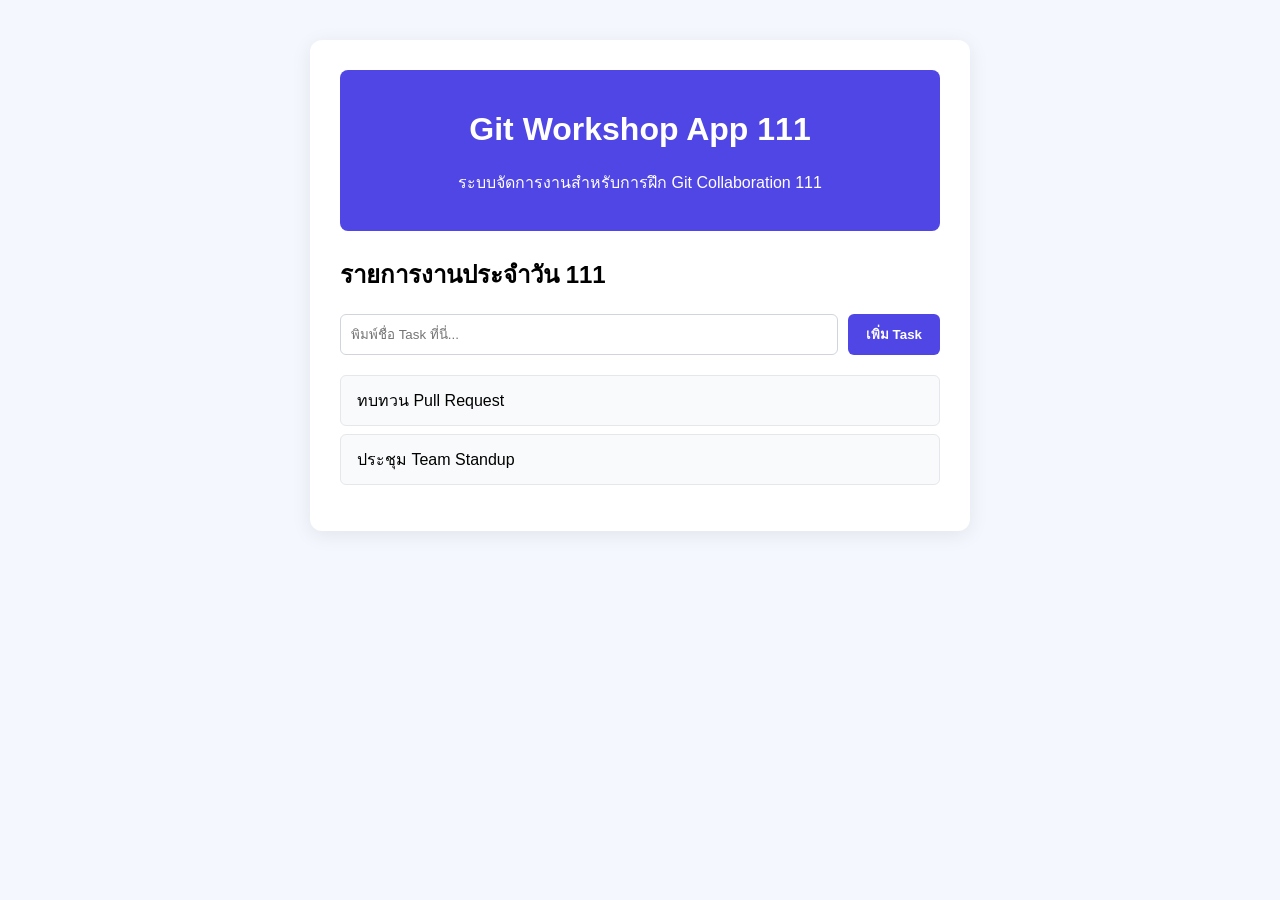
<file: index.html>
<!DOCTYPE html>
<html lang="th">
<head>
    <meta charset="UTF-8">
    <meta name="viewport" content="width=device-width, initial-scale=1.0">
    <title>Git Conflict Workshop App+++ 11111</title>
    <link rel="stylesheet" href="styles.css">
</head>
<body>
    <div class="container">
        <!-- 
            [CONFLICT POINT 1: HTML] 
            ให้ Student A เปลี่ยน <h1> เป็น: <h1>🚀 Pro Dev Dashboard</h1>
            ให้ Student B เปลี่ยน <h1> เป็น: <h1>⚡ Agile Workspace 2026</h1>
        -->
        <header>
            <h1 id="app-title">Git Workshop App 111</h1>
            <p id="app-desc">ระบบจัดการงานสำหรับการฝึก Git Collaboration 111</p>
        </header>

        <section class="card">
            <h2>รายการงานประจำวัน 111</h2>
            <div class="input-group">
                <input type="text" id="task-input" placeholder="พิมพ์ชื่อ Task ที่นี่...">
                <button id="add-btn">เพิ่ม Task</button>
            </div>
            <ul id="task-list">
                <!-- 
                    [CONFLICT POINT 2: HTML] 
                    ให้ Student A เพิ่ม <li> ต่อท้าย: <li>ทำความสะอาด Code Base มาก</li>
                    ให้ Student B เพิ่ม <li> ต่อท้าย: <li>เขียน Unit Test</li>
                -->
                <li>ทบทวน Pull Request</li>
                <li>ประชุม Team Standup</li>
            </ul>
        </section>
    </div>

    <script src="app.js"></script>
</body>
</html>
</file>
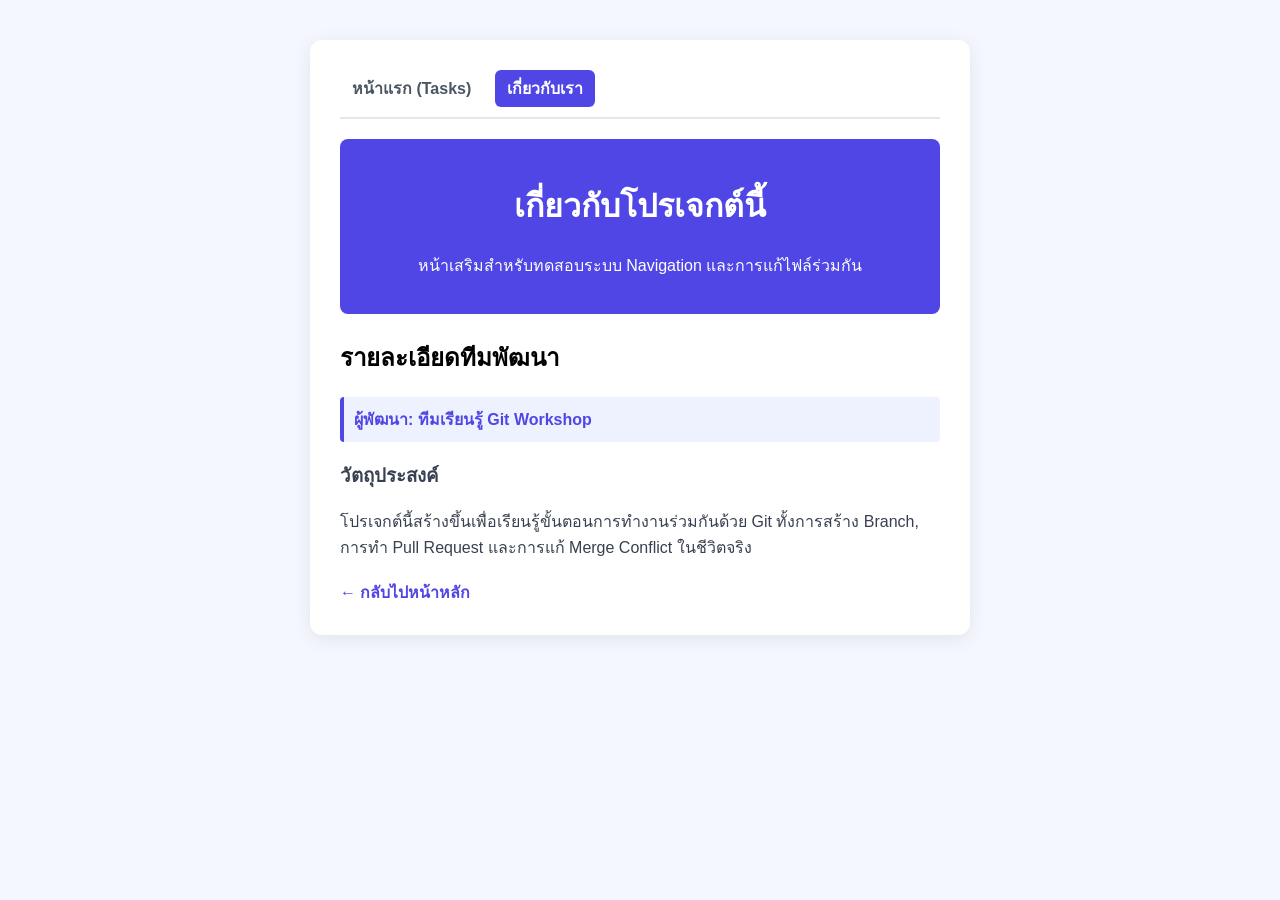
<file: about.html>
<!DOCTYPE html>
<html lang="th">
<head>
    <meta charset="UTF-8">
    <meta name="viewport" content="width=device-width, initial-scale=1.0">
    <title>เกี่ยวกับเรา - Git Workshop App</title>
    <!-- ใช้ไฟล์ CSS ร่วมกับหน้า index.html -->
    <link rel="stylesheet" href="styles.css">
</head>
<body>
    <div class="container">
        <!-- เมนู Navigation สำหรับลิงก์ข้ามหน้า -->
        <nav class="nav-bar">
            <a href="index.html">หน้าแรก (Tasks)</a>
            <a href="about.html" class="active">เกี่ยวกับเรา</a>
        </nav>

        <header>
            <h1>เกี่ยวกับโปรเจกต์นี้</h1>
            <p>หน้าเสริมสำหรับทดสอบระบบ Navigation และการแก้ไฟล์ร่วมกัน</p>
        </header>

        <section class="card">
            <h2>รายละเอียดทีมพัฒนา</h2>
            
            <!-- 
                [CONFLICT POINT 7: HTML (about.html)]
                ให้ Student A เพิ่มข้อมูลตัวเอง: <p class="author">ผู้พัฒนา: Student A (Frontend Lead)</p>
                ให้ Student B เพิ่มข้อมูลตัวเอง: <p class="author">ผู้พัฒนา: Student B (DevOps Specialist)</p>
            -->
            <p class="author">ผู้พัฒนา: ทีมเรียนรู้ Git Workshop</p>

            <article class="info-box">
                <h3>วัตถุประสงค์</h3>
                <p>โปรเจกต์นี้สร้างขึ้นเพื่อเรียนรู้ขั้นตอนการทำงานร่วมกันด้วย Git ทั้งการสร้าง Branch, การทำ Pull Request และการแก้ Merge Conflict ในชีวิตจริง</p>
            </article>

            <div style="margin-top: 20px;">
                <a href="index.html" class="btn-link">← กลับไปหน้าหลัก</a>
            </div>
        </section>
    </div>
</body>
</html>
</file>
<file: styles.css>
body {
  font-family: "Segoe UI", Tahoma, Geneva, Verdana, sans-serif;
  background-color: #f4f7fe;
  margin: 0;
  padding: 40px 20px;
}

.container {
  max-width: 600px;
  margin: 0 auto;
  background: #ffffff;
  padding: 30px;
  border-radius: 12px;
  box-shadow: 0 4px 20px rgba(0, 0, 0, 0.08);
}

/* 
    [CONFLICT POINT 3: CSS] 
    ให้ Student A เปลี่ยน background ของ header เป็น: #2563eb (สีน้ำเงิน)
    ให้ Student B เปลี่ยน background ของ header เป็น: #16a34a (สีเขียว)
*/
header {
  background-color: #4f46e5;
  color: white;
  padding: 20px;
  border-radius: 8px;
  text-align: center;
  margin-bottom: 24px;
}

/* 
    [CONFLICT POINT 4: CSS] 
    ให้ Student A เปลี่ยน background ของ button เป็น: #f59e0b (สีส้ม)
    ให้ Student B เปลี่ยน background ของ button เป็น: #dc2626 (สีแดง)
*/
button {
  background-color: #4f46e5;
  color: white;
  border: none;
  padding: 10px 18px;
  border-radius: 6px;
  cursor: pointer;
  font-weight: bold;
}

button:hover {
  opacity: 0.9;
}

.input-group {
  display: flex;
  gap: 10px;
  margin-bottom: 20px;
}

input[type="text"] {
  flex: 1;
  padding: 10px;
  border: 1px solid #d1d5db;
  border-radius: 6px;
}

ul {
  list-style: none;
  padding: 0;
}

li {
  padding: 12px 16px;
  background: #f9fafb;
  border: 1px solid #e5e7eb;
  margin-bottom: 8px;
  border-radius: 6px;
}

/* -----------------------------------
   ส่วนที่เพิ่มสำหรับระบบ Multi-page (Nav & Links)
----------------------------------- */

.nav-bar {
  display: flex;
  gap: 12px;
  margin-bottom: 20px;
  border-bottom: 2px solid #e5e7eb;
  padding-bottom: 10px;
}

.nav-bar a {
  text-decoration: none;
  color: #4b5563;
  font-weight: 600;
  padding: 6px 12px;
  border-radius: 6px;
  transition: background-color 0.2s;
}

.nav-bar a:hover {
  background-color: #f3f4f6;
  color: #4f46e5;
}

.nav-bar a.active {
  background-color: #4f46e5;
  color: #ffffff;
}

.author {
  font-weight: bold;
  color: #4f46e5;
  background-color: #eef2ff;
  padding: 10px;
  border-left: 4px solid #4f46e5;
  border-radius: 4px;
}

.info-box {
  margin-top: 15px;
  line-height: 1.6;
  color: #374151;
}

.btn-link {
  display: inline-block;
  text-decoration: none;
  color: #4f46e5;
  font-weight: bold;
}

.btn-link:hover {
  text-decoration: underline;
}
</file>
